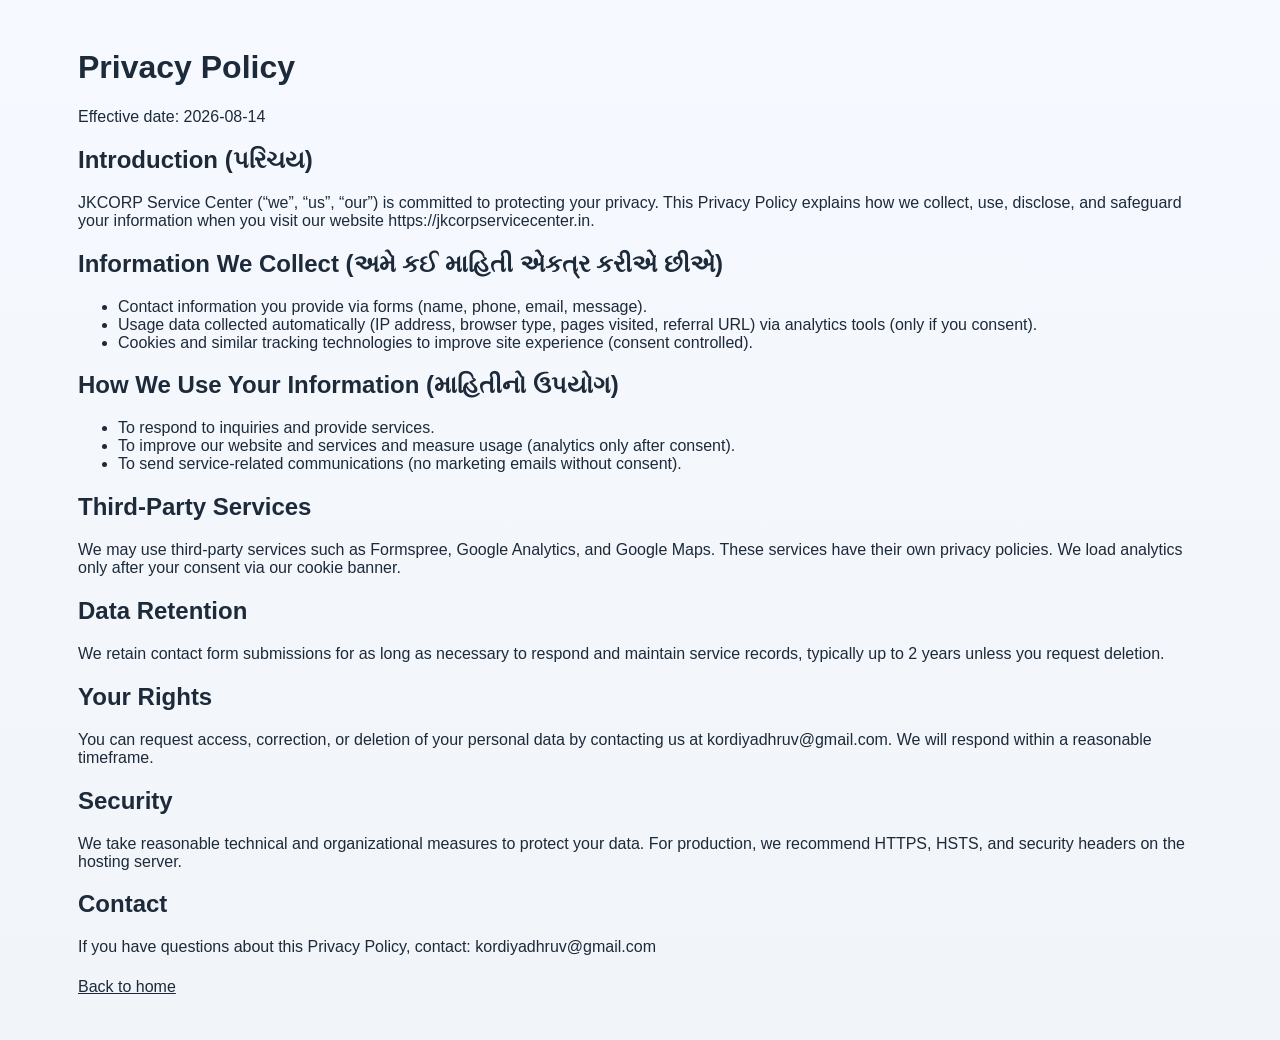
<file: privacy-policy.html>
<!DOCTYPE html>
<html lang="gu">
<head>
  <meta charset="utf-8">
  <meta name="viewport" content="width=device-width, initial-scale=1">
  <title>Privacy Policy - JKCORP Service Center</title>
  <meta name="description" content="Privacy Policy for JKCORP Service Center. We respect your privacy and explain what data we collect and how we use it.">
  <link rel="canonical" href="https://jkcorpservicecenter.in/privacy-policy.html">
  <link rel="stylesheet" href="/assets/css/styles.min.css">
</head>
<body>
  <main class="container" style="padding:28px;">
    <h1>Privacy Policy</h1>
    <p>Effective date: 2026-08-14</p>

    <h2>Introduction (પરિચય)</h2>
    <p>JKCORP Service Center (“we”, “us”, “our”) is committed to protecting your privacy. This Privacy Policy explains how we collect, use, disclose, and safeguard your information when you visit our website https://jkcorpservicecenter.in.</p>

    <h2>Information We Collect (અમે કઈ માહિતી એકત્ર કરીએ છીએ)</h2>
    <ul>
      <li>Contact information you provide via forms (name, phone, email, message).</li>
      <li>Usage data collected automatically (IP address, browser type, pages visited, referral URL) via analytics tools (only if you consent).</li>
      <li>Cookies and similar tracking technologies to improve site experience (consent controlled).</li>
    </ul>

    <h2>How We Use Your Information (માહિતીનો ઉપયોગ)</h2>
    <ul>
      <li>To respond to inquiries and provide services.</li>
      <li>To improve our website and services and measure usage (analytics only after consent).</li>
      <li>To send service-related communications (no marketing emails without consent).</li>
    </ul>

    <h2>Third-Party Services</h2>
    <p>We may use third-party services such as Formspree, Google Analytics, and Google Maps. These services have their own privacy policies. We load analytics only after your consent via our cookie banner.</p>

    <h2>Data Retention</h2>
    <p>We retain contact form submissions for as long as necessary to respond and maintain service records, typically up to 2 years unless you request deletion.</p>

    <h2>Your Rights</h2>
    <p>You can request access, correction, or deletion of your personal data by contacting us at kordiyadhruv@gmail.com. We will respond within a reasonable timeframe.</p>

    <h2>Security</h2>
    <p>We take reasonable technical and organizational measures to protect your data. For production, we recommend HTTPS, HSTS, and security headers on the hosting server.</p>

    <h2>Contact</h2>
    <p>If you have questions about this Privacy Policy, contact: kordiyadhruv@gmail.com</p>

    <p style="margin-top:22px;"><a href="/">Back to home</a></p>
  </main>
</body>
</html>
</file>
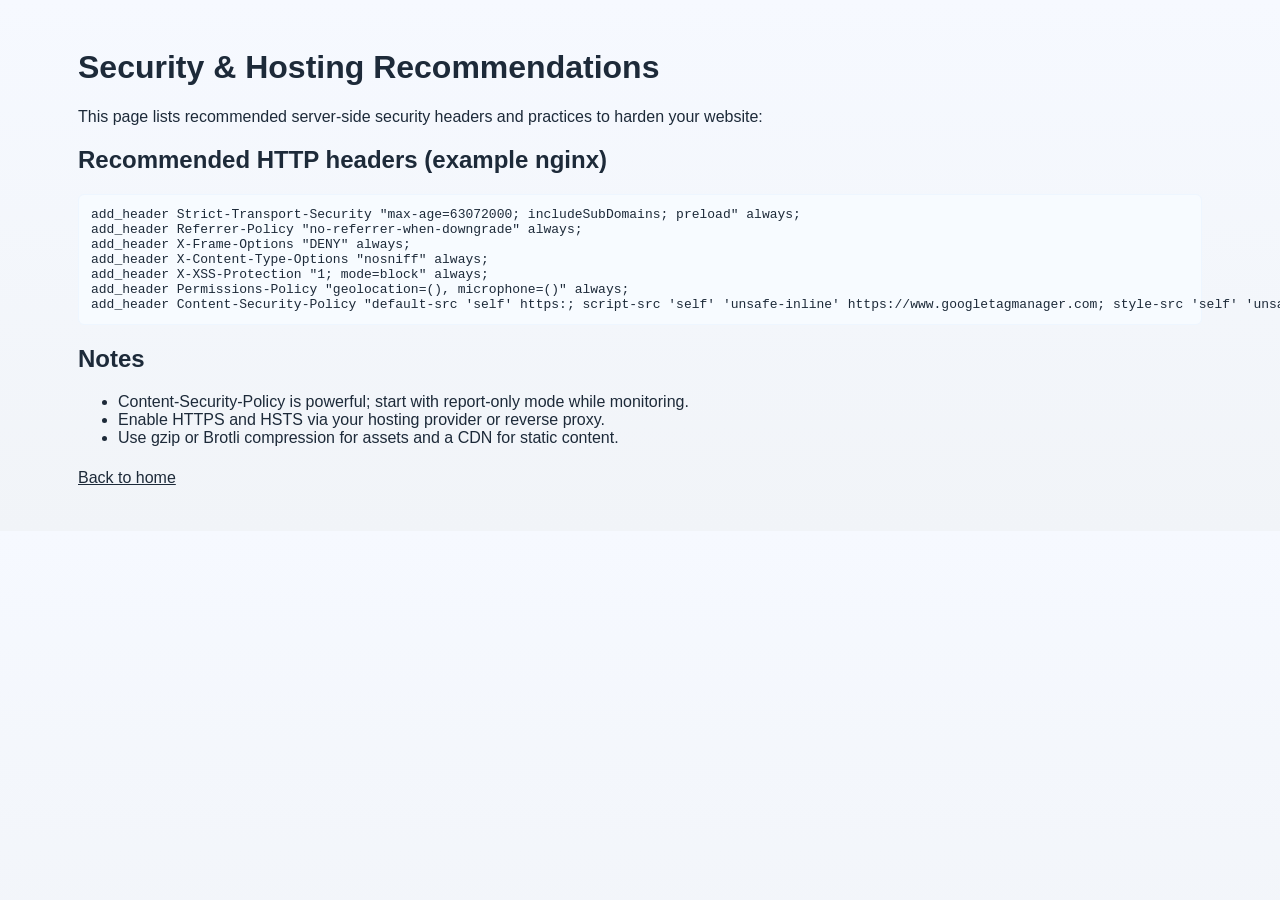
<file: security.html>
<!DOCTYPE html>
<html lang="en">
<head>
  <meta charset="utf-8">
  <meta name="viewport" content="width=device-width, initial-scale=1">
  <title>Security - JKCORP Service Center</title>
  <meta name="description" content="Security practices and recommended headers for JKCORP Service Center.">
  <link rel="stylesheet" href="/assets/css/styles.min.css">
</head>
<body>
  <main class="container" style="padding:28px;">
    <h1>Security & Hosting Recommendations</h1>
    <p>This page lists recommended server-side security headers and practices to harden your website:</p>
    <h2>Recommended HTTP headers (example nginx)</h2>
    <pre style="background:#f7fbff;padding:12px;border-radius:6px;border:1px solid #eef6ff;">add_header Strict-Transport-Security "max-age=63072000; includeSubDomains; preload" always;
add_header Referrer-Policy "no-referrer-when-downgrade" always;
add_header X-Frame-Options "DENY" always;
add_header X-Content-Type-Options "nosniff" always;
add_header X-XSS-Protection "1; mode=block" always;
add_header Permissions-Policy "geolocation=(), microphone=()" always;
add_header Content-Security-Policy "default-src 'self' https:; script-src 'self' 'unsafe-inline' https://www.googletagmanager.com; style-src 'self' 'unsafe-inline' https://fonts.googleapis.com; img-src 'self' data: https://www.google.com;" always;</pre>

    <h2>Notes</h2>
    <ul>
      <li>Content-Security-Policy is powerful; start with report-only mode while monitoring.</li>
      <li>Enable HTTPS and HSTS via your hosting provider or reverse proxy.</li>
      <li>Use gzip or Brotli compression for assets and a CDN for static content.</li>
    </ul>

    <p style="margin-top:22px;"><a href="/">Back to home</a></p>
  </main>
</body>
</html>
</file>
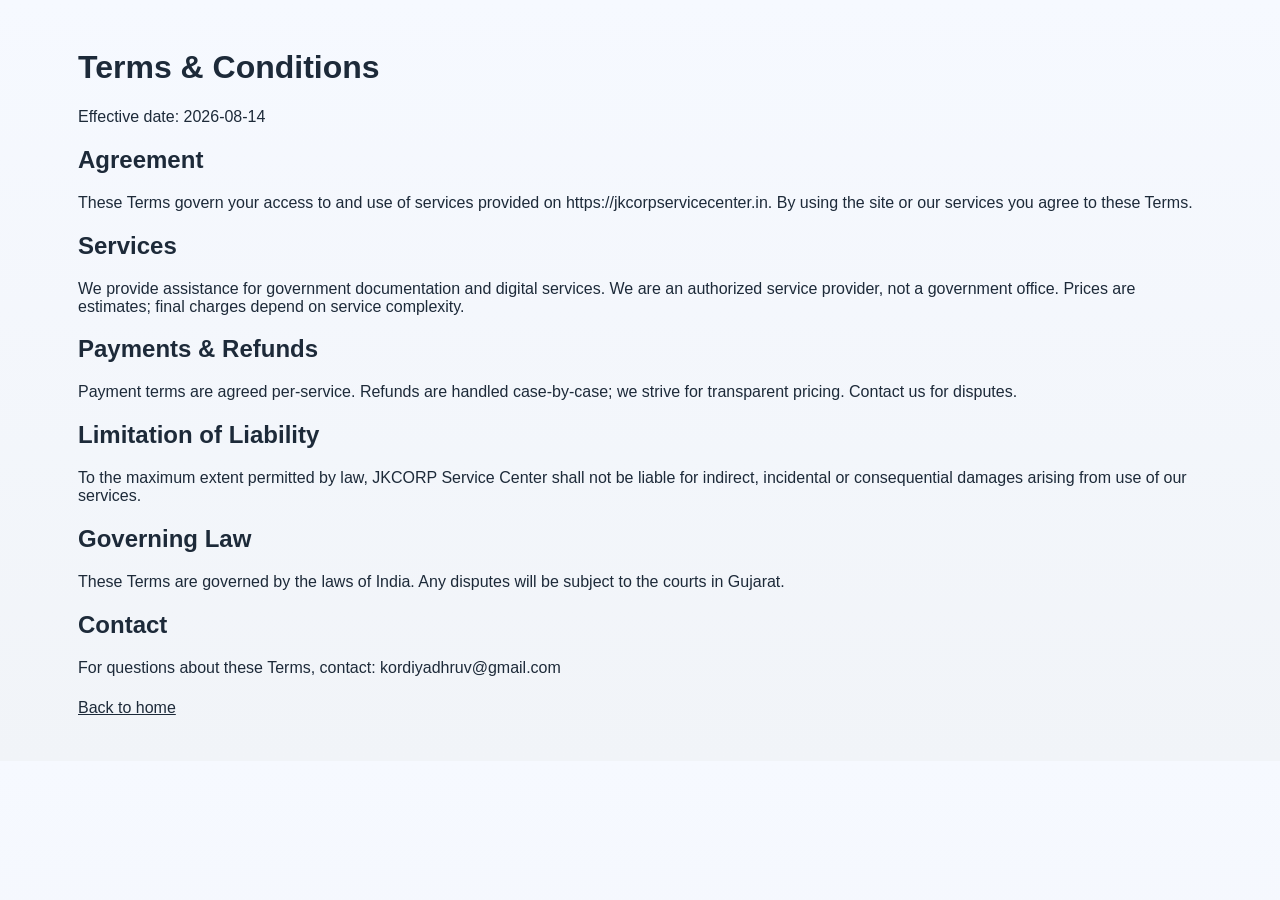
<file: terms.html>
<!DOCTYPE html>
<html lang="gu">
<head>
  <meta charset="utf-8">
  <meta name="viewport" content="width=device-width, initial-scale=1">
  <title>Terms & Conditions - JKCORP Service Center</title>
  <meta name="description" content="Terms and Conditions for JKCORP Service Center services and website usage.">
  <link rel="canonical" href="https://jkcorpservicecenter.in/terms.html">
  <link rel="stylesheet" href="/assets/css/styles.min.css">
</head>
<body>
  <main class="container" style="padding:28px;">
    <h1>Terms & Conditions</h1>
    <p>Effective date: 2026-08-14</p>

    <h2>Agreement</h2>
    <p>These Terms govern your access to and use of services provided on https://jkcorpservicecenter.in. By using the site or our services you agree to these Terms.</p>

    <h2>Services</h2>
    <p>We provide assistance for government documentation and digital services. We are an authorized service provider, not a government office. Prices are estimates; final charges depend on service complexity.</p>

    <h2>Payments & Refunds</h2>
    <p>Payment terms are agreed per-service. Refunds are handled case-by-case; we strive for transparent pricing. Contact us for disputes.</p>

    <h2>Limitation of Liability</h2>
    <p>To the maximum extent permitted by law, JKCORP Service Center shall not be liable for indirect, incidental or consequential damages arising from use of our services.</p>

    <h2>Governing Law</h2>
    <p>These Terms are governed by the laws of India. Any disputes will be subject to the courts in Gujarat.</p>

    <h2>Contact</h2>
    <p>For questions about these Terms, contact: kordiyadhruv@gmail.com</p>

    <p style="margin-top:22px;"><a href="/">Back to home</a></p>
  </main>
</body>
</html>
</file>
<file: assets/css/styles.min.css>
/* JKCORP responsive website styles */
:root {
  --primary: #0b5ed7;
  --primary-dark: #0849a8;
  --secondary: #ffffff;
  --bg: #f4f7fb;
  --text: #1d2a39;
  --muted: #5d6d7d;
  --card: #ffffff;
  --border: #eaf1fb;
  --shadow: 0 18px 45px rgba(11, 94, 215, 0.12);
  --radius: 18px;
}

* { box-sizing: border-box; }
html { scroll-behavior: smooth; }
body {
  margin: 0;
  font-family: 'Poppins', 'Noto Sans Gujarati', sans-serif;
  background: linear-gradient(180deg, #f6f9ff 0%, #f1f4f8 100%);
  color: var(--text);
}
a { color: inherit; }
img { max-width: 100%; display: block; }
button, input, select, textarea { font: inherit; }

.container {
  width: min(1180px, calc(100% - 28px));
  margin: 0 auto;
}

.site-header {
  position: sticky;
  top: 0;
  z-index: 100;
  background: rgba(255,255,255,0.8);
  backdrop-filter: blur(12px);
  border-bottom: 1px solid rgba(13, 48, 89, 0.08);
}
.nav-wrap {
  display: flex;
  align-items: center;
  justify-content: space-between;
  gap: 18px;
  min-height: 78px;
}
.brand-box {
  display: flex;
  align-items: center;
  gap: 12px;
  min-width: 180px;
}
.brand-logo {
  width: 58px;
  height: 58px;
  border-radius: 14px;
}
.brand-title {
  font-size: clamp(1.1rem, 2vw, 1.8rem);
  font-weight: 800;
  line-height: 1;
  color: var(--primary);
}
.brand-sub {
  font-size: 0.68rem;
  letter-spacing: 0.14em;
  color: var(--muted);
  margin-top: 3px;
}
.main-nav {
  display: flex;
  align-items: center;
  gap: 10px;
  flex-wrap: wrap;
  justify-content: center;
}
.main-nav a {
  text-decoration: none;
  font-weight: 600;
  color: var(--primary-dark);
  padding: 10px 12px;
  border-radius: 12px;
  transition: 0.2s ease;
}
.main-nav a:hover,
.main-nav a:focus-visible {
  background: rgba(11, 94, 215, 0.08);
}
.nav-cta {
  background: var(--primary);
  color: #fff !important;
  box-shadow: var(--shadow);
}
.language-switcher {
  display: flex;
  align-items: center;
  background: #edf4ff;
  border: 1px solid var(--border);
  border-radius: 999px;
  padding: 6px;
}
.lang-btn {
  border: none;
  background: transparent;
  color: var(--muted);
  font-weight: 700;
  padding: 8px 10px;
  border-radius: 999px;
  cursor: pointer;
}
.lang-btn.active {
  background: var(--primary);
  color: #fff;
}

.hero {
  padding: 56px 0 28px;
}
.hero-grid {
  display: grid;
  grid-template-columns: 1.2fr 0.8fr;
  align-items: center;
  gap: 28px;
  background: linear-gradient(135deg, var(--primary), #0e74dd 100%);
  border-radius: 30px;
  padding: 42px 36px;
  box-shadow: var(--shadow);
  position: relative;
  overflow: hidden;
}
.hero-grid::before {
  content: "";
  position: absolute;
  inset: auto -30px -60px auto;
  width: 220px;
  height: 220px;
  background: rgba(255,255,255,0.08);
  border-radius: 50%;
}
.hero-copy,
.hero-visual { position: relative; z-index: 1; }
.eyebrow {
  display: inline-block;
  background: rgba(255,255,255,0.12);
  color: #fff;
  border: 1px solid rgba(255,255,255,0.18);
  border-radius: 999px;
  padding: 8px 12px;
  font-size: 0.82rem;
  font-weight: 700;
  letter-spacing: 0.04em;
}
.hero-copy h1 {
  margin: 18px 0 12px;
  color: #fff;
  font-size: clamp(2.3rem, 5vw, 4.2rem);
  line-height: 1.02;
}
.hero-copy p {
  color: rgba(255,255,255,0.92);
  font-size: 1.04rem;
  line-height: 1.7;
  max-width: 620px;
}
.hero-actions {
  display: flex;
  flex-wrap: wrap;
  gap: 14px;
  margin-top: 24px;
}
.btn {
  display: inline-flex;
  align-items: center;
  justify-content: center;
  gap: 8px;
  padding: 12px 20px;
  border-radius: 999px;
  border: none;
  text-decoration: none;
  font-weight: 700;
  cursor: pointer;
  transition: transform 0.2s ease;
}
.btn:hover { transform: translateY(-1px); }
.btn-primary {
  background: #fff;
  color: var(--primary);
}
.btn-whatsapp {
  background: #25d366;
  color: #fff;
}
.trust-badges {
  display: flex;
  flex-wrap: wrap;
  gap: 12px;
  margin-top: 24px;
}
.trust-badges span {
  background: rgba(255,255,255,0.12);
  color: #fff;
  border: 1px solid rgba(255,255,255,0.14);
  border-radius: 999px;
  padding: 10px 14px;
  font-size: 0.9rem;
}
.hero-visual {
  display: flex;
  justify-content: center;
  align-items: center;
}
.logo-circle {
  width: min(420px, 90%);
  aspect-ratio: 1;
  background: #0b5ed7;
  border-radius: 50%;
  display: flex;
  flex-direction: column;
  align-items: center;
  justify-content: center;
  color: #fff;
  text-align: center;
  box-shadow: 0 25px 60px rgba(11, 94, 215, 0.18);
  border: 14px solid rgba(255,255,255,0.08);
}
.logo-circle span {
  font-size: clamp(3rem, 7vw, 7rem);
  font-weight: 800;
  letter-spacing: -0.06em;
  line-height: 0.9;
}
.logo-circle small {
  font-size: clamp(0.72rem, 1.6vw, 1.4rem);
  letter-spacing: 0.08em;
  text-transform: uppercase;
  margin-top: 16px;
  opacity: 0.95;
}

.section {
  padding: 46px 0;
}
.section-heading {
  margin-bottom: 20px;
}
.small-label {
  display: inline-block;
  color: var(--primary);
  font-weight: 700;
  letter-spacing: 0.08em;
  text-transform: uppercase;
  font-size: 0.76rem;
}
.section-heading h2 {
  margin: 8px 0 0;
  font-size: clamp(1.7rem, 3vw, 2.6rem);
  color: var(--text);
}
.about-grid {
  display: grid;
  grid-template-columns: 1.2fr 0.8fr;
  gap: 24px;
}
.about-grid p {
  color: var(--muted);
  line-height: 1.8;
  font-size: 1.02rem;
}
.info-cards {
  display: grid;
  gap: 16px;
}
.mini-card {
  background: var(--card);
  border: 1px solid var(--border);
  border-radius: var(--radius);
  padding: 20px;
  box-shadow: 0 10px 25px rgba(8, 26, 59, 0.04);
}
.mini-card strong {
  display: block;
  color: var(--primary);
  margin-bottom: 8px;
}
.mini-card span {
  color: var(--muted);
}

.services-grid,
.pricing-grid {
  display: grid;
  gap: 18px;
}
.services-grid {
  grid-template-columns: repeat(auto-fit, minmax(180px, 1fr));
}
.service-card {
  display: flex;
  align-items: center;
  gap: 14px;
  padding: 18px 16px;
  background: var(--card);
  border: 1px solid var(--border);
  border-radius: var(--radius);
  box-shadow: 0 10px 24px rgba(8, 26, 59, 0.03);
  font-weight: 700;
}
.service-card i {
  width: 46px;
  height: 46px;
  display: inline-flex;
  align-items: center;
  justify-content: center;
  background: rgba(11,94,215,0.08);
  color: var(--primary);
  border-radius: 12px;
}

.pricing-grid {
  grid-template-columns: repeat(auto-fit, minmax(220px, 1fr));
}
.price-card {
  background: var(--card);
  border: 1px solid var(--border);
  border-radius: var(--radius);
  padding: 24px 20px;
  box-shadow: 0 12px 28px rgba(8, 26, 59, 0.04);
}
.price-card.featured {
  border-color: rgba(11,94,215,0.2);
  background: linear-gradient(180deg, #f5f9ff, #fff);
}
.price-card h3 {
  margin: 0 0 14px;
  font-size: 1.2rem;
}
.amount {
  font-size: clamp(1.6rem, 3vw, 2.4rem);
  font-weight: 800;
  color: var(--primary);
  margin-bottom: 10px;
}
.price-card p {
  margin: 0;
  color: var(--muted);
  line-height: 1.7;
}

.faq-list {
  display: grid;
  gap: 12px;
}
.faq-item {
  background: var(--card);
  border: 1px solid var(--border);
  border-radius: var(--radius);
  overflow: hidden;
}
.faq-question {
  width: 100%;
  background: transparent;
  border: none;
  text-align: left;
  font-weight: 700;
  color: var(--text);
  padding: 18px 20px;
  cursor: pointer;
}
.faq-answer {
  display: none;
  padding: 0 20px 18px;
  color: var(--muted);
  line-height: 1.7;
}
.faq-item.open .faq-answer {
  display: block;
}

.contact-grid {
  display: grid;
  grid-template-columns: 0.9fr 1.1fr;
  gap: 24px;
}
.contact-card,
.contact-form {
  background: var(--card);
  border: 1px solid var(--border);
  border-radius: var(--radius);
  padding: 24px;
  box-shadow: 0 12px 24px rgba(8, 26, 59, 0.04);
}
.contact-card p {
  margin: 0 0 12px;
  color: var(--muted);
}
.contact-card a {
  color: var(--primary);
  font-weight: 700;
}
.contact-actions {
  display: flex;
  flex-wrap: wrap;
  gap: 12px;
  margin-top: 18px;
}
.contact-form {
  display: grid;
  gap: 12px;
}
.contact-form label {
  font-weight: 700;
  color: var(--text);
}
.contact-form input,
.contact-form select,
.contact-form textarea {
  width: 100%;
  border: 1px solid var(--border);
  border-radius: 12px;
  padding: 12px 14px;
  background: #f9fbff;
  color: var(--text);
}
.form-status {
  min-height: 22px;
  color: var(--primary);
  font-weight: 600;
}
.form-status.error {
  color: #bf1e2e;
}

.site-footer {
  padding: 28px 0 50px;
  background: #0d1e31;
  color: rgba(255,255,255,0.8);
}
.footer-inner {
  display: flex;
  align-items: center;
  justify-content: space-between;
  gap: 16px;
  flex-wrap: wrap;
}
.footer-link {
  color: #fff;
  text-decoration: none;
}

.back-to-top {
  position: fixed;
  right: 20px;
  bottom: 22px;
  width: 48px;
  height: 48px;
  border: none;
  background: var(--primary);
  color: #fff;
  border-radius: 50%;
  font-size: 1.5rem;
  box-shadow: var(--shadow);
  display: none;
  cursor: pointer;
}
.back-to-top.show {
  display: block;
}

.cookie-consent {
  position: fixed;
  left: 0;
  right: 0;
  bottom: 0;
  background: rgba(11, 17, 30, 0.92);
  color: #fff;
  z-index: 200;
  padding: 14px 0;
}
.cookie-inner {
  width: min(1180px, calc(100% - 28px));
  margin: 0 auto;
  display: flex;
  align-items: center;
  justify-content: space-between;
  gap: 18px;
}
.cookie-inner p {
  margin: 0;
  line-height: 1.6;
  font-size: 0.95rem;
}
.cookie-actions {
  display: flex;
  gap: 10px;
  align-items: center;
}
.cookie-actions .btn {
  padding: 10px 16px;
}
.cookie-actions .btn-secondary {
  background: #fff;
  color: var(--primary);
}

@media (max-width: 920px) {
  .hero-grid,
  .about-grid,
  .contact-grid {
    grid-template-columns: 1fr;
  }
  .nav-wrap {
    flex-wrap: wrap;
    padding: 14px 0;
  }
  .main-nav {
    width: 100%;
    display: none;
    order: 4;
  }
  .main-nav.open {
    display: flex;
    flex-direction: column;
    align-items: flex-start;
    width: 100%;
    padding-top: 8px;
  }
  .hamburger {
    display: inline-flex;
    width: 46px;
    height: 46px;
    align-items: center;
    justify-content: center;
    flex-direction: column;
    gap: 5px;
    background: #edf4ff;
    border: 1px solid var(--border);
    border-radius: 12px;
    cursor: pointer;
  }
  .hamburger span {
    width: 22px;
    height: 2px;
    background: var(--primary);
    border-radius: 999px;
  }
  .language-switcher {
    margin-left: auto;
  }
}

@media (max-width: 640px) {
  .hero { padding-top: 28px; }
  .hero-grid { padding: 26px 18px; }
  .logo-circle span { font-size: 3.2rem; }
  .cookie-inner {
    flex-direction: column;
    align-items: flex-start;
  }
  .brand-box { min-width: auto; }
  .brand-sub { letter-spacing: 0.08em; }
}

@media (min-width: 921px) {
  .hamburger { display: none; }
}
</file>
